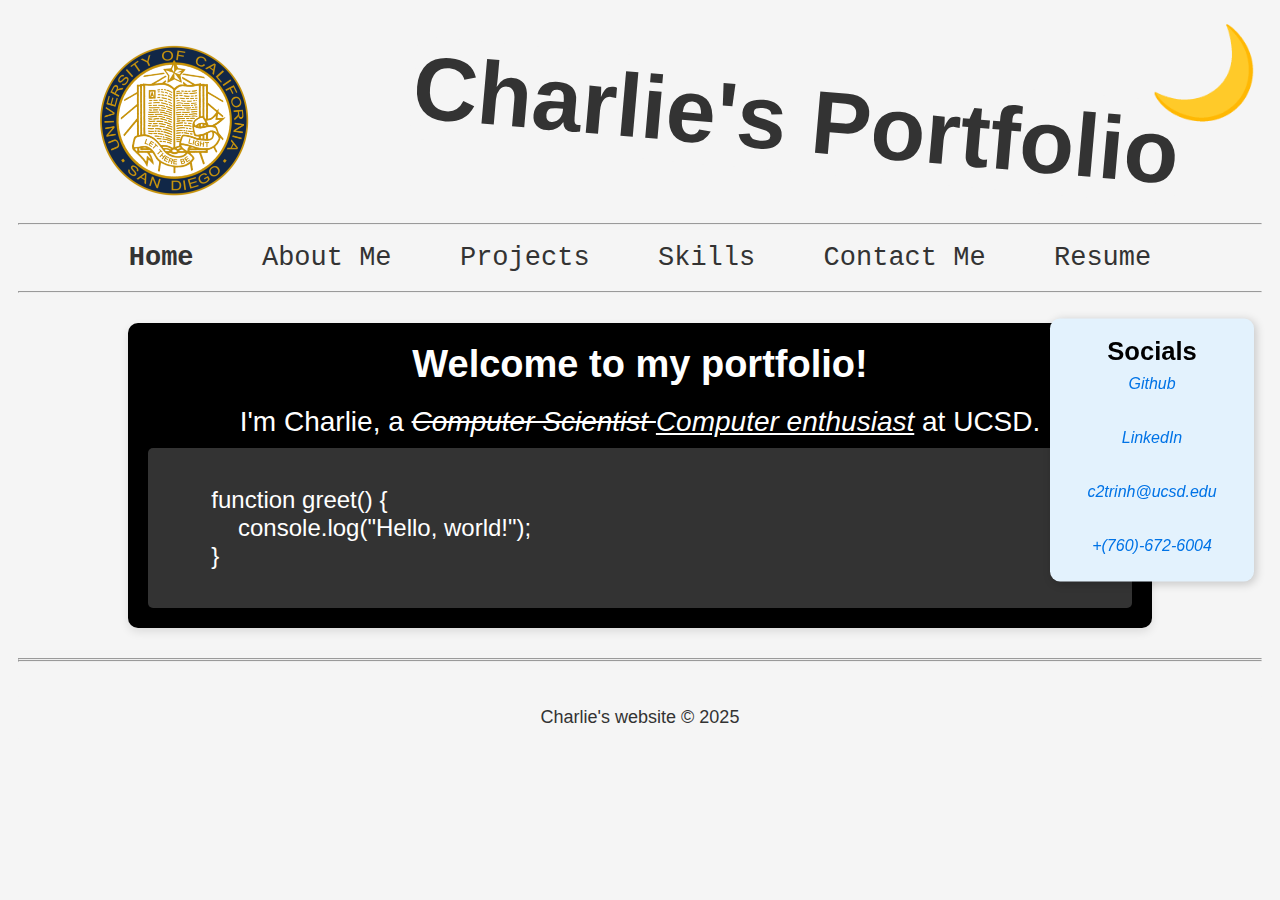
<file: index.html>
<!DOCTYPE html>
<html lang="en">

  <head>
    <meta charset="UTF-8">
    <meta name="viewport" content="width=device-width, initial-scale=1">
    <meta name="description" content="Charlie's personal portfolio">
    <meta name="author" content="Charlie Trinh">
    <meta name="keywords" content="portfolio, Charlie Trinh, web developer, projects, skills">
    <title>Charlie's Portfolio</title>
    <link rel="stylesheet" href="css/stylesheet_main.css">
    <link rel="icon" href="assets/computer-icon.png">
  </head>

  <body>


    <!-- noscript to make sure that if JS isnt enable, it reminds the viewer -->
    <noscript>
      <p>Your browser does not support JavaScript or it is disabled. Please enable JavaScript to view the dark/light mode toggler.</p>
    </noscript>
    <!-- custom tag usage -->
    <hello-world></hello-world>
    <script src="/js/hello-world.js"></script>


    <section id="top">
            <!-- dark light toggle button -->
            <button id="themeToggle" class="theme-toggle-button" aria-label="Toggle theme">🌙</button>
            <!-- UCSD logo and some backup images incase if one doesnt load -->
            <picture>
              <source srcset="/assets/UCSD-logo.svg.png" type="image/png">
              <source srcset="/assets/UCSD-logo.jpeg" type="image/jpeg">
              <img src="/assets/UCSD-logo.jpeg" alt="Image of UCSD logo" width="150" height="150">
            </picture>
    <!-- title of my site -->
    <header>
      <h1>Charlie's Portfolio</h1>
    </header>

    </section>

      <hr>


    <!-- nav bar so we can navigate through each page -->
    <nav>
      <ul>
        <li><a href="/index.html"><b>Home</b></a></li>
        <li><a href="html/aboutme.html">About Me</a></li>
        <li><a href="html/projects.html">Projects</a></li>
        <li><a href="html/skills.html">Skills</a></li>
        <li><a href="/html/form-no-js.html">Contact Me</a></li>
        <li><a href="/assets/Resume-Charlie-Trinh.pdf" target="_blank">Resume</a></li>
      </ul>
    </nav>

    <hr>

    <!-- main content of this page -->
    <main>
      <hgroup>
        <h1>Welcome to my portfolio!</h1>
        <p>I'm Charlie, a <em><del>Computer Scientist </del><ins>Computer enthusiast</ins></em> at UCSD.</p>
      </hgroup>

      <pre><code>
        function greet() {
            console.log("Hello, world!");
        }
        </code></pre>

    </main>

    <hr>

    <!-- separate content from main -->
    <aside>
      <h2>Socials</h2>
      <address>
        <a href="https://github.com/Charlitoes" target="_blank">Github</a>
        <br>
        <a href="https://www.linkedin.com/in/charlie-trinh/" target="_blank">LinkedIn</a>
        <br>
        <a href="mailto:c2trinh@ucsd.edu">c2trinh@ucsd.edu</a>
        <br>
        <a href="tel:+7606726004">+(760)-672-6004</a>
      </address>
    </aside>

  <hr>

  <footer>
    <p>Charlie's website © 2025</p>
  </footer>

  <script src="/js/dark-light-mode.js"></script>
</body>
</html>
</file>
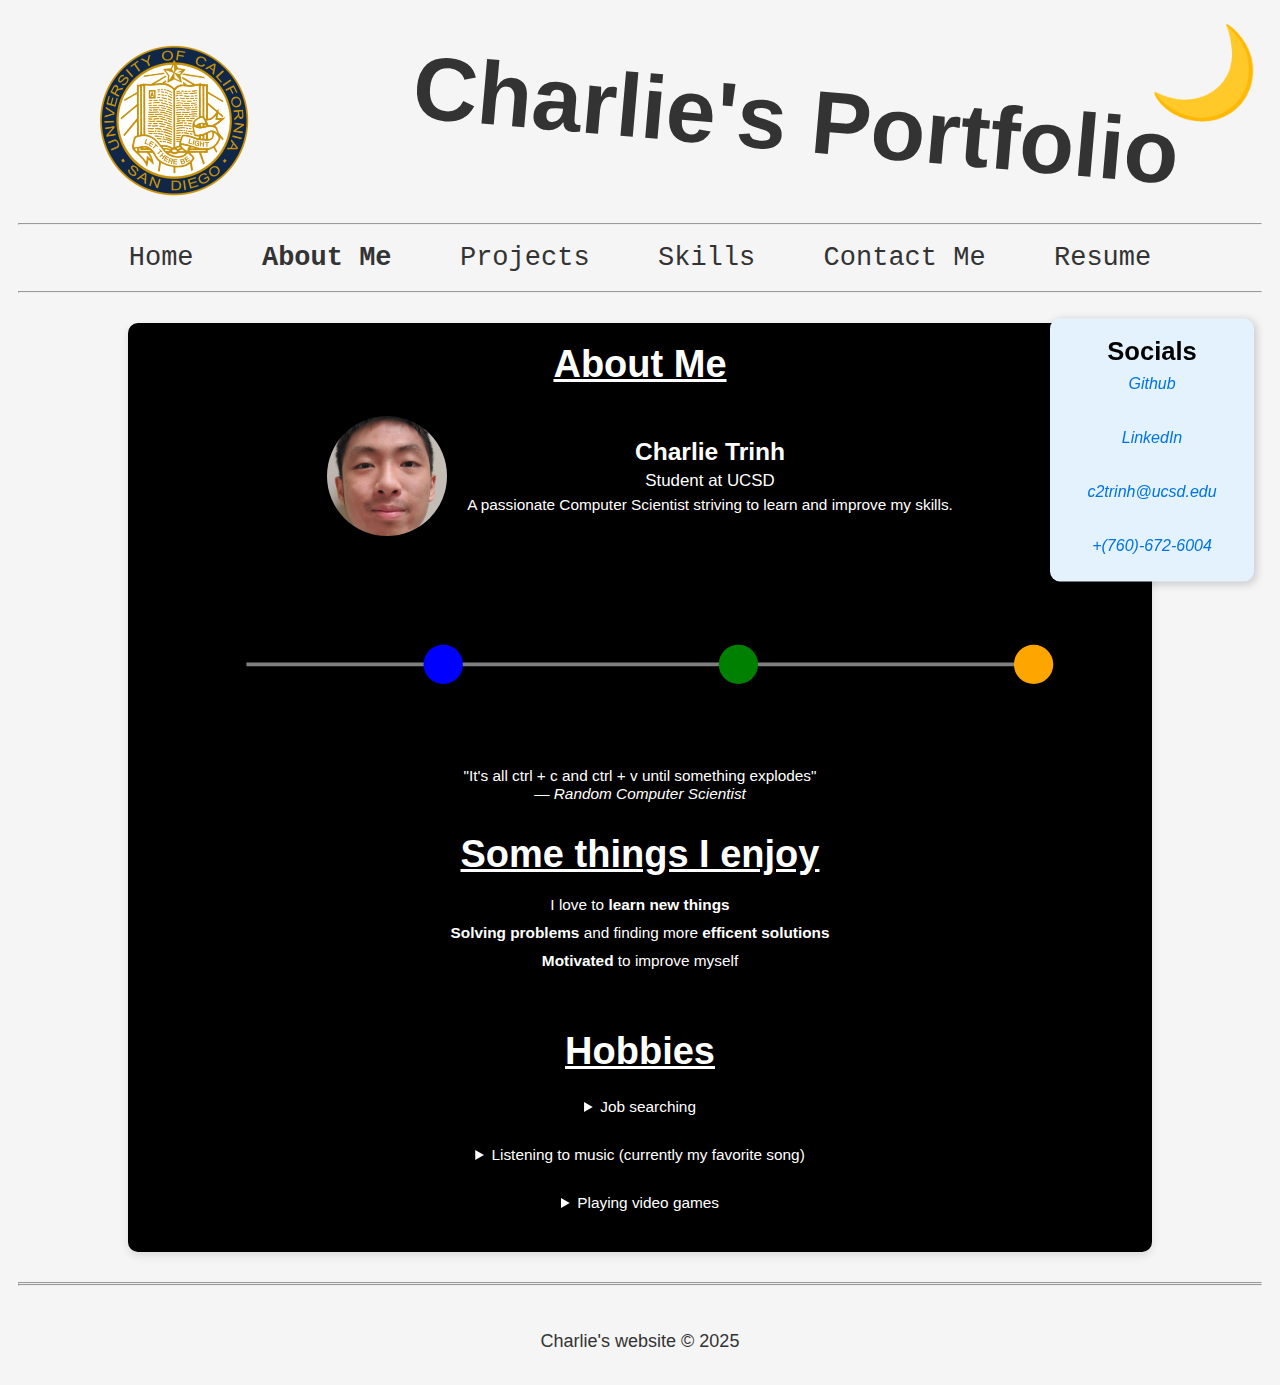
<file: html/aboutme.html>
<!DOCTYPE html>
<html lang="en">
<head>
    <meta charset="UTF-8">
    <meta name="viewport" content="width=device-width, initial-scale=1">
    <meta name="description" content="Charlie's personal portfolio">
    <meta name="author" content="Charlie Trinh">
    <meta name="keywords" content="portfolio, Charlie Trinh, web developer, projects, skills">
    <title>Charlie's Portfolio</title>
    <link rel="icon" href="/assets/computer-icon.png">
    <link rel="stylesheet" href="/css/profile-card.css">
    <link rel="stylesheet" href="/css/stylesheet_main.css">
    <link rel="stylesheet" href="/css/aboutme.css">
</head>

<body>

    <!-- noscript to make sure that if JS isnt enable, it reminds the viewer -->
    <noscript>
        <p>Your browser does not support JavaScript or it is disabled. Please enable JavaScript to view dark/light mode toggler.</p>
      </noscript>

    <section id="top">

            <!-- dark light toggle button -->
    <button id="themeToggle" class="theme-toggle-button" aria-label="Toggle theme">🌙</button>
    
    <!-- UCSD logo and some backup images incase if one doesnt load -->
    <picture>
        <source srcset="/assets/UCSD-logo.svg.png" type="image/png">
        <source srcset="/assets/UCSD-logo.jpeg" type="image/jpeg">
        <img src="/assets/UCSD-logo.svg.png" alt="Image of UCSD logo" width="150" height="150">
    </picture>

        <!-- title of my site -->
        <header>
            <h1>Charlie's Portfolio</h1>
          </header>

</section>

    <hr>

    <!-- nav bar so we can navigate through each page -->
    <nav>
        <ul>
          <li><a href="/index.html">Home</a></li>
          <li><a href="/html/aboutme.html"><b>About Me</b></a></li>
          <li><a href="/html/projects.html">Projects</a></li>
          <li><a href="/html/skills.html">Skills</a></li>
          <li><a href="/html/form-no-js.html">Contact Me</a></li>
          <li><a href="/assets/Resume-Charlie-Trinh.pdf" target="_blank">Resume</a></li>
        </ul>
      </nav>

      <hr>
    
    <!-- main content of this page -->
    <main>
        <h2><u>About Me</u></h2>

        <!-- use a custom html tag called profile-card to make the css profile card for myself -->
        <section class="profile">
            <profile-card>
            <div class="profile-content">
                <img src="/assets/Charlie's-pic.jpg" alt="Profile Picture" class="profile-img">
                <div class="profile-info">
                <h2 class="name">Charlie Trinh</h2>
                <p class="title">Student at UCSD</p>
                <p class="bio">A passionate Computer Scientist striving to learn and improve my skills.</p>
                </div>
            </div>
            </profile-card>
    
        </section>

        <!-- use svg to create a timeline of my education -->
        <div class="Timeline">
            <svg viewBox="0 0 500 100" preserveAspectRatio="xMidYMid meet" style="width: 100%; height: auto;">
                <!-- Timeline Line -->
                <line x1="50" y1="50" x2="450" y2="50" stroke="gray" stroke-width="2"/>
            
                <!-- Milestones -->
                <circle cx="150" cy="50" r="10" fill="blue"/>
                <circle cx="300" cy="50" r="10" fill="green"/>
                <circle cx="450" cy="50" r="10" fill="orange"/>
            
                <!-- Labels -->
                <text x="71" y="80" font-family="Arial" font-size="14">High School(2017-2021)</text>
                <text x="235" y="80" font-family="Arial" font-size="14">College(2021-Present)</text>
                <text x="435" y="80" font-family="Arial" font-size="14">TBD...</text>
            </svg>
        </div>

        <!-- used blockquote tag to write out this code as well as kbd tag to type out keyboard presses -->
        <blockquote>
            <p>"It's all <kbd>ctrl</kbd> + <kbd>c</kbd> and <kbd>ctrl</kbd> + <kbd>v</kbd> until something explodes"</p>
            <cite>— Random Computer Scientist</cite>
        </blockquote>

        <!-- section to talk about my personality -->
        <section class="Enjoyments">
            <h2><u>Some things I enjoy</u></h2>
            <ul>
                <li><p>I love to <strong>learn new things</strong></p></li>
                <li><p><strong>Solving problems</strong> and finding more <strong>efficent solutions</strong></p></li>
                <li><p><strong>Motivated</strong> to improve myself</p></li>
            </ul>
        </section>

        <!-- section to talk about my hobbies -->
        <section class="Hobbies">
            <h2><u>Hobbies</u></h2>
            <details>
                <summary>Job searching</summary>
                <div class="details-content">
                    <p>Still looking!</p>
                </div>
            </details>
        
            <details>
                <summary>Listening to music (currently my favorite song)</summary>
                <div class="details-content">
                    <iframe src="https://open.spotify.com/embed/track/30oddeV4b75MDQ6JvkAXCW?utm_source=generator" frameborder="0" allowfullscreen=""></iframe>
                </div>
            </details>
        
            <details>
                <summary>Playing video games</summary>
                <div class="details-content">
                    <p>Final Fantasy</p>
                    <p class="minecraft">Minecraft</p>
                </div>
            </details>
        </section>
    </main>
    <hr>


                <!-- separate content from main -->
                <aside>
                    <h2>Socials</h2>
                    <address>
                      <a href="https://github.com/Charlitoes" target="_blank">Github</a>
                      <br>
                      <a href="https://www.linkedin.com/in/charlie-trinh/" target="_blank">LinkedIn</a>
                      <br>
                      <a href="mailto:c2trinh@ucsd.edu">c2trinh@ucsd.edu</a>
                      <br>
                      <a href="tel:+7606726004">+(760)-672-6004</a>
                    </address>
                  </aside>
            
                  <hr>
    <footer>
        <p>Charlie's website © 2025</p>
    </footer>

    <script src="/js/dark-light-mode.js"></script>
</body>

</html>
</file>
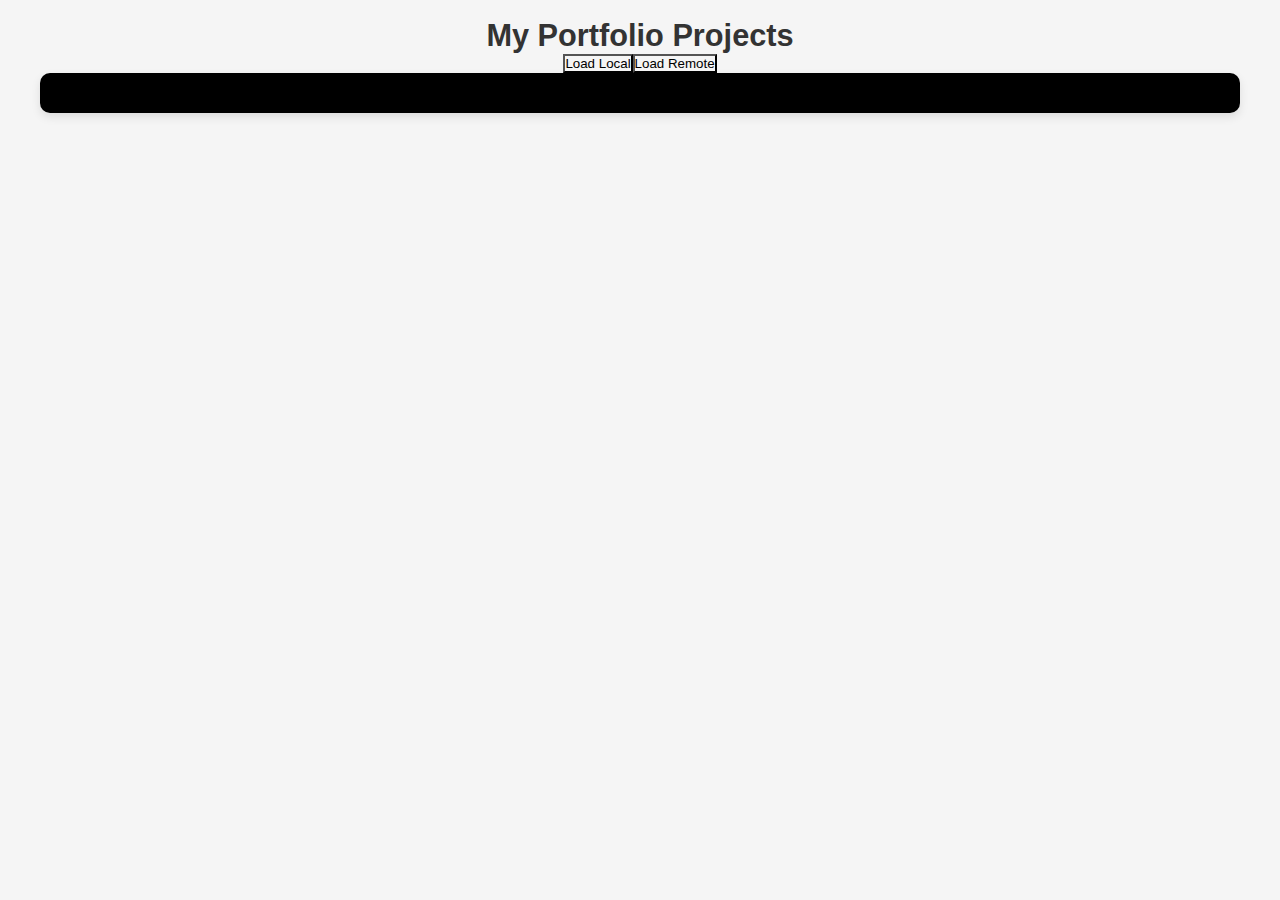
<file: html/customelement.html>
<!DOCTYPE html> 
<html lang="en">

  <head>
    <meta charset="UTF-8">
    <meta name="viewport" content="width=device-width, initial-scale=1">
    <meta name="description" content="Charlie's personal portfolio">
    <meta name="author" content="Charlie Trinh">
    <meta name="keywords" content="portfolio, Charlie Trinh, web developer, projects, skills">
    <title>Charlie's Portfolio</title>
    <link rel="stylesheet" href="/css/stylesheet_main.css">
    <link rel="icon" href="/assets/computer-icon.png">
  </head>


  <body>
    <header>
        <h1>My Portfolio Projects</h1>
    </header>
    
    <main id="project-list">
    </main>

    <script src="/js/project-card.js"></script>
</body>
</html>
</file>
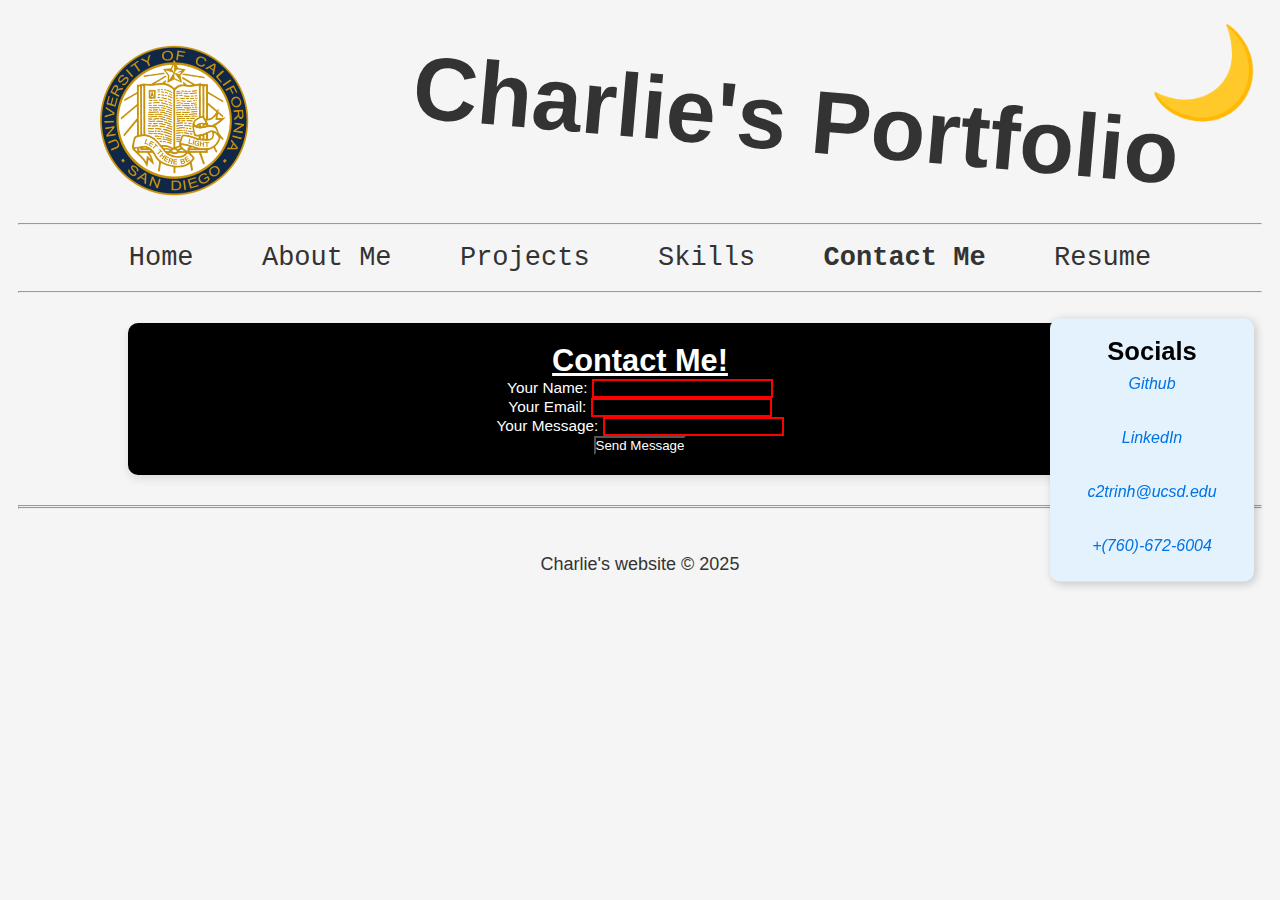
<file: html/form-no-js.html>
<!DOCTYPE html>
<html lang="en">
<head>
    <meta charset="UTF-8">
    <meta name="viewport" content="width=device-width, initial-scale=1">
    <meta name="description" content="Charlie's personal portfolio">
    <meta name="author" content="Charlie Trinh">
    <meta name="keywords" content="portfolio, Charlie Trinh, web developer, projects, skills">
    <title>Charlie's Portfolio</title>
    <link rel="icon" href="/assets/computer-icon.png">
    <link rel="stylesheet" href="/css/stylesheet_main.css">
    <link rel="stylesheet" href="/css/contactme.css">
</head>

<body>


    <!-- noscript to make sure that if JS isnt enable, it reminds the viewer -->
    <noscript>
        <p>Your browser does not support JavaScript or it is disabled. Please enable JavaScript to view dark/light mode toggler.</p>
      </noscript>


      <section id="top">
            <!-- dark light toggle button -->
            <button id="themeToggle" class="theme-toggle-button" aria-label="Toggle theme">🌙</button>

    <!-- UCSD logo and some backup images incase if one doesnt load -->
    <picture>
        <source srcset="/assets/UCSD-logo.svg.png" type="image/png">
        <source srcset="/assets/UCSD-logo.jpeg" type="image/jpeg">
        <img src="/assets/UCSD-logo.svg.png" alt="Image of UCSD logo" width="150" height="150">
    </picture>

          <!-- title of my site -->
          <header>
            <h1>Charlie's Portfolio</h1>
          </header>
</section>
    <hr>
      


    <!--Navagation bar to reach the other pages-->
    <nav>
        <ul>
            <li><a href="/index.html">Home</a></li>
            <li><a href="/html/aboutme.html">About Me</a></li>
            <li><a href="/html/projects.html">Projects</a></li>
            <li><a href="/html/skills.html">Skills</a></li>
            <li><a href="/html/form-no-js.html"><b>Contact Me</b></a></li>
            <li><a href="/assets/Resume-Charlie-Trinh.pdf" target="_blank">Resume</a></li>
        </ul>
      </nav>

      <hr>
    <!-- main content of this page -->
    <main>
        <h1><u>Contact Me!</u></h1>
        <!-- used a form to create a space for text boxes so viewers can send me a message -->
        <!-- they will need a name, valid email, their message and a rating to be able to send a message through this form -->
        <form action="https://httpbin.org/post" method="POST">
            <label for="name">Your Name:</label>
            <input type="text" id="name" name="name" required>
            <br>
            <label for="email">Your Email:</label>
            <input type="email" id="email" name="email" required>
            <br>
            <label for="message">Your Message:</label>
            <input type="text" id="message" name="message" rows="5" maxlength="148" pattern="[A-Za-z0-9 ]+" required></textarea>
            <br>
            <input type="hidden" name="potential_bot" value="true">
            <button type="submit">Send Message</button>
        </form>
    </main>

    <hr>

        <!-- separate content from main -->
        <aside>
            <h2>Socials</h2>
            <address>
              <a href="https://github.com/Charlitoes" target="_blank">Github</a>
              <br>
              <a href="https://www.linkedin.com/in/charlie-trinh/" target="_blank">LinkedIn</a>
              <br>
              <a href="mailto:c2trinh@ucsd.edu">c2trinh@ucsd.edu</a>
              <br>
              <a href="tel:+7606726004">+(760)-672-6004</a>
            </address>
          </aside>

    <hr>

    <footer>
        <p>Charlie's website © 2025</p>
    </footer>

    <script src="/js/dark-light-mode.js"></script>

</body>

</html>
</file>
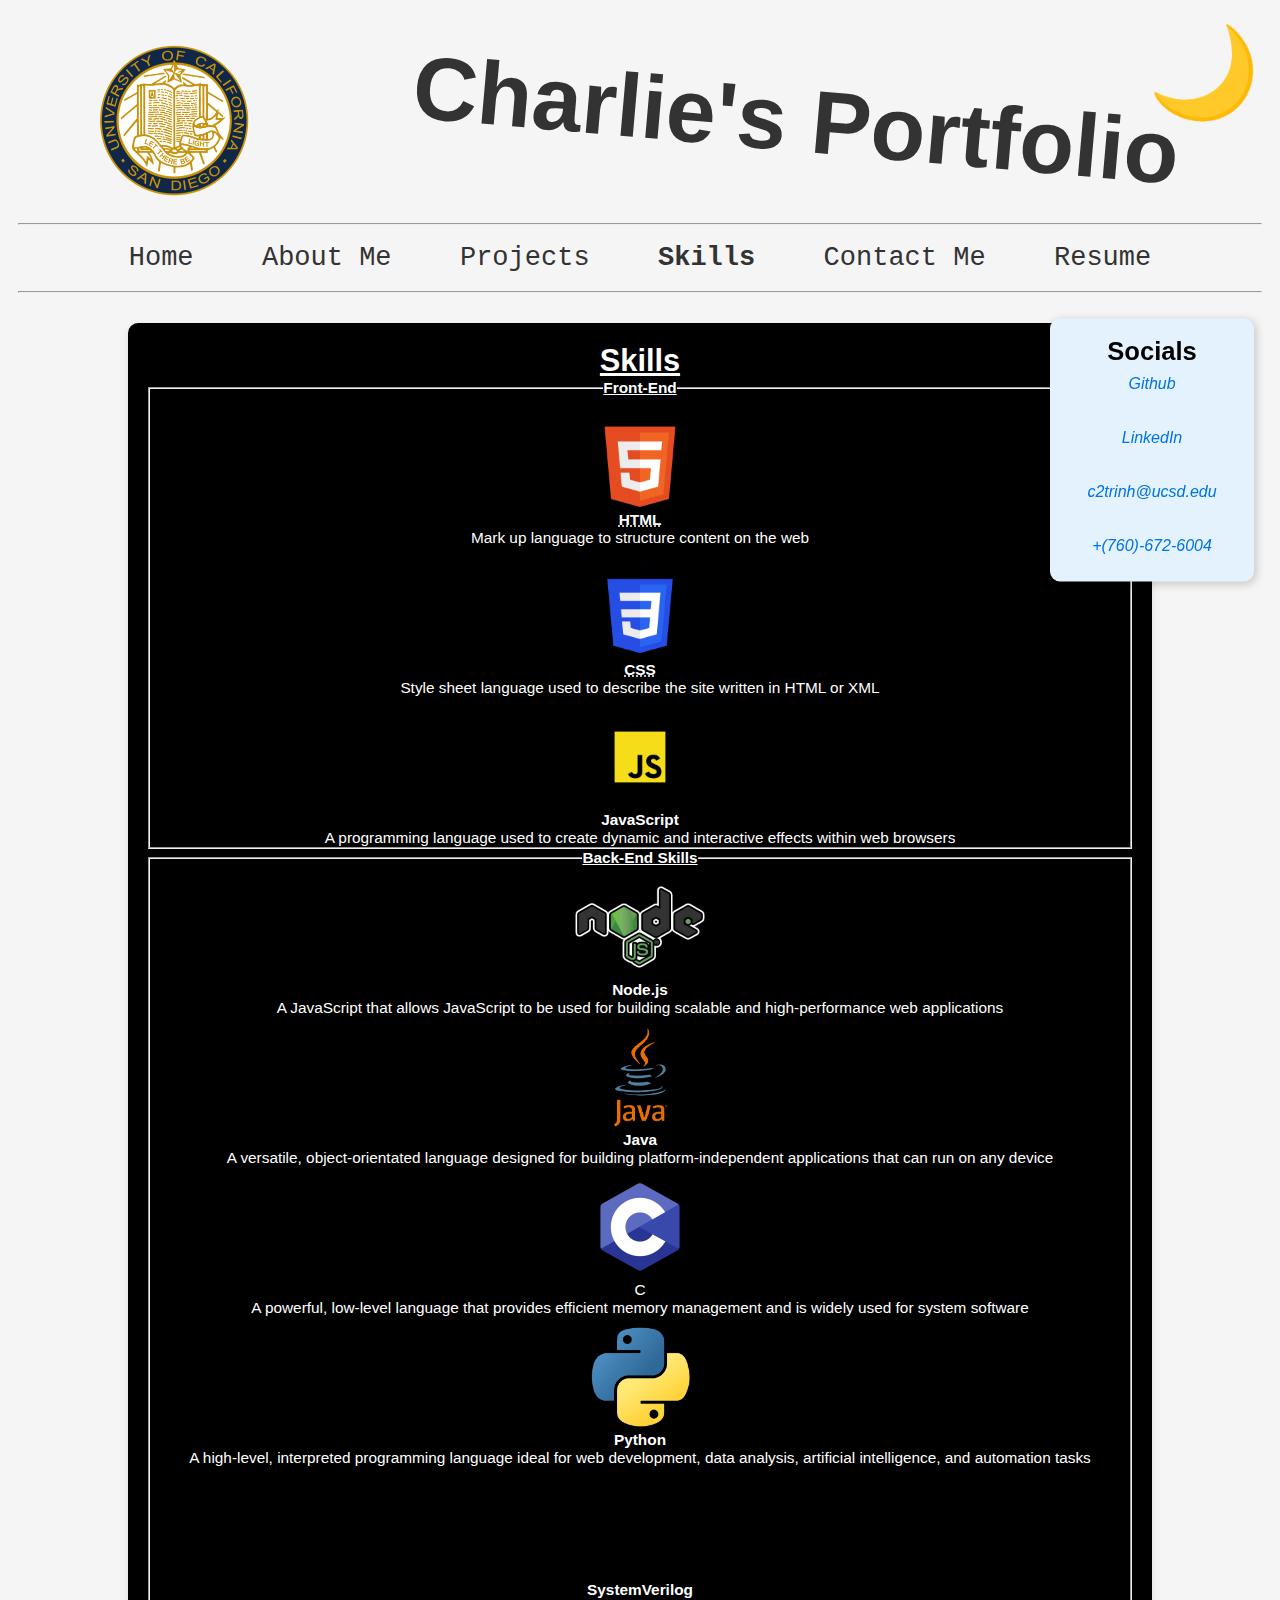
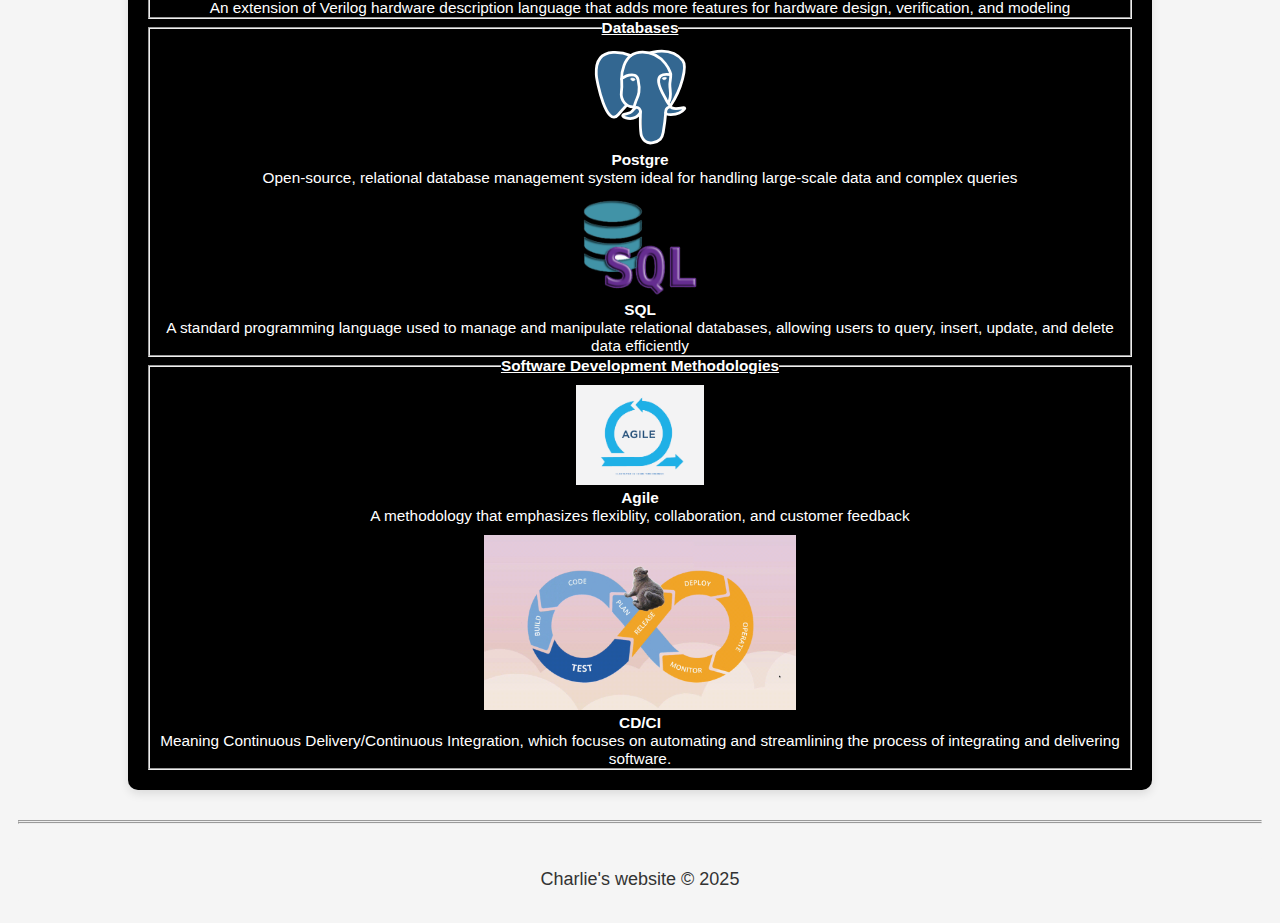
<file: html/skills.html>
<!DOCTYPE html>
<html lang="en">
<head>
    <meta charset="UTF-8">
    <meta name="viewport" content="width=device-width, initial-scale=1">
    <meta name="description" content="Charlie's personal portfolio">
    <meta name="author" content="Charlie Trinh">
    <meta name="keywords" content="portfolio, Charlie Trinh, web developer, projects, skills">
    <title>Charlie's Portfolio</title>
    <link rel="icon" href="/assets/computer-icon.png">
    <link rel="stylesheet" href="/css/stylesheet_main.css">
    <link rel="stylesheet" href="/css/skills.css">
</head>

<body>


    <!-- noscript to make sure that if JS isnt enable, it reminds the viewer -->
    <noscript>
        <p>Your browser does not support JavaScript or it is disabled. Please enable JavaScript to view dark/light mode toggler.</p>
      </noscript>

      

    
    <section id="top">
            <!-- dark light toggle button -->
            <button id="themeToggle" class="theme-toggle-button" aria-label="Toggle theme">🌙</button>
    <!-- UCSD logo and some backup images incase if one doesnt load -->
    <picture>
        <source srcset="/assets/UCSD-logo.svg.png" type="image/png">
        <source srcset="/assets/UCSD-logo.jpeg" type="image/jpeg">
        <img src="/assets/UCSD-logo.svg.png" alt="Image of UCSD logo" width="150" height="150">
    </picture>

          <!-- title of my site -->
          <header>
            <h1>Charlie's Portfolio</h1>
          </header>
  </section>
    <hr>

    <!-- nav bar so we can navigate through each page -->
    <nav>
        <ul>
            <li><a href="/index.html">Home</a></li>
            <li><a href="/html/aboutme.html">About Me</a></li>
            <li><a href="/html/projects.html">Projects</a></li>
            <li><a href="/html/skills.html"><b>Skills</b></a></li>
            <li><a href="/html/form-no-js.html">Contact Me</a></li>
            <li><a href="/assets/Resume-Charlie-Trinh.pdf" target="_blank">Resume</a></li>
        </ul>
      </nav>

      <hr>

    <!-- main content for this page -->
    <main>
    <h1><u>Skills</u></h1>
    
    <!-- I put all my skills within this div -->
    <div id="skills">

        <!-- using fieldset I wrapped each section of my skills in separate boxes -->
        <!-- Front-end fieldset -->
        <fieldset>
          <legend><b><u>Front-End</u></b></legend>
            <dl>
                <img class="programming" src="/assets/html5_logo.svg.png" alt="HTML logo"><dt><abbr title="HyperText Markup Language"><b>HTML</b></abbr></dt>
                <dd>Mark up language to structure content on the web</dd>
                <img class="programming" src="/assets/CSS-Logo-2011.png" alt="CSS logo"><dt><abbr title="Cascading Style Sheets"><b>CSS</b></abbr></dt>
                <dd>Style sheet language used to describe the site written in HTML or XML</dd>
                <img class="programming" src="/assets/js_logo.png" alt="Javascript logo"><dt><b>JavaScript</b></dt>
                <dd>A programming language used to create dynamic and interactive effects within web browsers</dd>
            </dl>
        </fieldset>
        
        <!-- Back-end fieldset -->
        <fieldset>
          <legend><b><u>Back-End Skills</u></b></legend>
            <dl>
                <img class="programming" src="/assets/nodejs_logo.png" alt="Node.js logo"><dt><b>Node.js</b></dt>
                <dd>A JavaScript that allows JavaScript to be used for building scalable and high-performance web applications</dd>
                <img class="programming" src="/assets/java_logo.png" alt="Java logo"><dt><b>Java</b></dt>
                <dd>A versatile, object-orientated language designed for building platform-independent applications that can run on any device</dd>
                <img class="programming" src="/assets/c_logo.png" alt="C logo"><dt>C</dt>
                <dd>A powerful, low-level language that provides efficient memory management and is widely used for system software</dd>
                <img class="programming" src="/assets/python_logo.png" alt="Python logo"><dt><b>Python</b></dt>
                <dd>A high-level, interpreted programming language ideal for web development, data analysis, artificial intelligence, and automation tasks</dd>
                <img class="programming" src="/assets/SystemVerilog_logo.svg" alt="SystemVerilog logo"><dt><b>SystemVerilog</b></dt>
                <dd>An extension of Verilog hardware description language that adds more features for hardware design, verification, and modeling</dd>
            </dl>
        </fieldset>
        
        <!-- Databases fieldset -->
        <fieldset>
            <legend><b><u>Databases</u></b></legend>
                <dl>
                    <img class="programming" src="/assets/Postgresql_logo.svg" alt="Postgre logo"><dt><b>Postgre</b></dt>
                    <dd>Open-source, relational database management system ideal for handling large-scale data and complex queries</dd>
                    <img class="programming" src="/assets/sql_logo.png" alt="SQL logo"><dt><b>SQL</b></dt>
                    <dd>A standard programming language used to manage and manipulate relational databases, allowing users to query, insert, update, and delete data efficiently</dd>
                </dl>
        </fieldset>

        <!-- Software Development Methodologies fieldset -->
        <fieldset>
          <legend><b><u>Software Development Methodologies</u></b></legend>
            <dl>
              <img class="programming" src="/assets/agile_logo.png" alt="Agile logo"><dt><b>Agile</b></dt>
              <dd>A methodology that emphasizes flexiblity, collaboration, and customer feedback</dd> 
              <img class="gif" src="/assets/cdci_gif.gif" alt="CD/CI Gif"><dt><b>CD/CI</b></dt>
              <dd>Meaning Continuous Delivery/Continuous Integration, which focuses on automating and streamlining the process of integrating and delivering software.</dd>
            </dl>
        </fieldset>
        </div>
    </main>

    <hr>

    <!-- separate content from main -->
    <aside>
      <h2>Socials</h2>
      <address>
        <a href="https://github.com/Charlitoes" target="_blank">Github</a>
        <br>
        <a href="https://www.linkedin.com/in/charlie-trinh/" target="_blank">LinkedIn</a>
        <br>
        <a href="mailto:c2trinh@ucsd.edu">c2trinh@ucsd.edu</a>
        <br>
        <a href="tel:+7606726004">+(760)-672-6004</a>
      </address>
    </aside>

    <hr>

    <footer>
        <p>Charlie's website © 2025</p>
    </footer>

    <script src="/js/dark-light-mode.js"></script>

</body>
</html>
</file>
<file: css/stylesheet_main.css>
/* Global Variables */
:root {
    --primary-color: #0073e6;
    --secondary-color: #ff6600;
    --background-color: #f5f5f5;
    --text-color: #333;
    --font-family: 'Arial', sans-serif;
    --nav-link-color: black;
    --nav-link-hover: purple;
    --card-background: black;
    --card-text-color: white;
    --card-shadow: rgba(0, 0, 0, 0.1);
    --code-background: #333;
    --code-text: #fff;
    --sidebar-background: #e3f2fd;
}

[data-theme="dark"] {
    --background-color: #333;
    --text-color: #fff;
    --card-background: white;
    --card-text-color: black;
}

/* global styles */
* {
    margin: 0;
    padding: 0;
    box-sizing: border-box;
    font-family: var(--font-family, sans-serif);
    background-color: var(--background-color);
}

button.theme-toggle-button{
    font-size: large;
    position: absolute;
    top: 20px; /* Adjust this to move the button down */
    right: 20px; /* Adjust this to move the button closer to the right edge */
    background-color: transparent;
    border: none;
    font-size: 2em; /* Adjust the font size if necessary */
    cursor: pointer;
    z-index: 1000; /* Ensures the button stays on top of other elements */
    padding-left: 10px;
    transition: transform 0.3s ease;
}

.theme-toggle-button:hover {
    transform: scale(1.1); /* Optional: adds a hover effect */
}

body {
    background-color: var(--background-color);
    color: var(--text-color);
    text-align: center;
    padding: 2vh;
    font-size: 1.2vw;
    
}

/* header style */
section#top header{
    font-size: 3.5vw;
    display: flex;
    justify-content: center;
    align-items: center; 
    color: var(--text-color);
    transform: rotate(5deg);
}

section#top{
    font-size: 3.5vw;
    display: flex;
    justify-content: space-around;
    align-items: center; 
}


/* UCSD Logo */
picture img {
    display: block;
    margin: 3vh auto;
    max-width: 15vw; /* Scales with viewport width */
    height: auto;
}

/* nav bar */
nav {
    padding: 2vh 0;
    display: flex;
    justify-content: center; 

    ul {
        list-style: none;
        display: flex;
        justify-content: center; 
        gap: 3vw;
        flex-wrap: wrap; 

        li {
            display: inline-block;

            a {
                text-decoration: none;
                font-family: "Lucida Console", "Courier New", monospace;
                color: var(--nav-link-color, black);
                font-size: 3vh;
                padding: 10px 15px;
                transition: 0.3s ease-in-out;
                color: var(--text-color);

                b {
                    font-family: "Lucida Console", "Courier New", monospace;
                }

                &:hover {
                    color: var(--nav-link-hover, (in oklab, red 50%, blue 50%)); /* Change color on hover */   
                }
            }
        }
    }
}


/* main content*/
main {
    max-width: 1024px;
    margin: 30px auto;
    background: var(--card-background);
    padding: 20px;
    border-radius: 10px;
    box-shadow: 0 4px 10px var(--card-shadow, (0, 0, 0, 0.1));
}

hgroup {
    color: var(--card-text-color);
    background-color: var(--card-background);

    * {
        color: var(--card-text-color);
        background-color: var(--card-background);
    }

    h1 {
        font-size: 38px;
        margin-bottom: 10px;
        color: var(--card-text-color);
        background-color: var(--card-background);
    }

    p {
        color: var(--card-text-color);
        font-size: 28px;
        padding: 10px;
        background-color: var(--card-background);
    }
}

/* Code Block */
pre {
    background-color: var(--code-background, #333);
    color: var(--code-text, #fff);
    padding: 10px;
    border-radius: 5px;
    font-size: 24px;
    overflow-x: auto;
    text-align: left;
    code {
        background-color: var(--code-background, #333);
    }
}
/* Sidebar */
@keyframes slideInSidebar {
    from {
        transform: translateY(-50%) translateX(100%);
        opacity: 0;
    }
    to {
        transform: translateY(-50%) translateX(0);
        opacity: 1;
    }
}

aside {
    position: fixed; /* Sticks to the side */
    right: 2vw;
    top: 50%;
    transform: translateY(-50%);
    width: 16vw;
    background: var(--sidebar-background, #e3f2fd);
    padding: 2vh;
    border-radius: 10px;
    box-shadow: 2px 2px 10px rgba(0, 0, 0, 0.2);
    text-align: center;
    animation: slideInSidebar 0.8s ease-out;

    h2 {
        font-size: 2vw;
        margin-bottom: 1vh;
        color: black;
        background: var(--sidebar-background, #e3f2fd);
    }
}

address {
    background: var(--sidebar-background, #e3f2fd);

    a {
        display: block;
        color: var(--primary-color, #0073e6);
        font-size: 1.25vw;
        margin: 1vh 0;
        text-decoration: none;
        transition: color 0.3s;
        background: var(--sidebar-background, #e3f2fd);

        &:hover {
            color: var(--secondary-color, color(display-p3 1 0.5 0));
        }
    }
}

/* Project List Container - Centers Cards */
#project-list {
    display: flex;
    flex-wrap: wrap;
    justify-content: center;  /* Centers cards horizontally */
    align-items: center;      /* Aligns cards in the center */
    gap: 20px;                /* Adds spacing between cards */
    max-width: 1200px;
    margin: 0 auto;           /* Centers the entire section */
    padding: 20px;
}

project-card {
    display: flex;
    flex-direction: column;
    width: 350px;     /* Fixed width */
    height: 350px;    /* Fixed height for uniformity */
}

/* Image Styling */
project-card::part(image) {
    width: 25%;
    height: 50px; /* Fixed height for uniform images */
    object-fit: cover; /* Ensures images fill the space properly */
    border-radius: 5px;
}

/* Title Styling */
project-card::part(title) {
    font-size: 1.2em;
    font-weight: bold;
    margin: 8px 0;
}

/* Description Styling */
project-card::part(description) {
    font-size: 1em;
    color: #333;
    flex-grow: 1; /* Allows description to take available space */
    overflow: hidden;
    text-overflow: ellipsis;
    white-space: normal;
}

/* Link Button */
project-card::part(link) {
    margin-top: 10px;
    padding: 8px 12px;
    background: #007bff;
    color: white;
    text-decoration: none;
    border-radius: 5px;
    display: inline-block;
    transition: 0.3s;
}

project-card::part(link):hover {
    background: #0056b3;
}

/* Footer */
footer {
    padding: 15px;
    margin-top: 30px;
    font-size: 18px;
    border-radius: 5px;
    color: var(--text-color);
}

/* Media Queries for Mobile Screens */
@media (max-width: 768px) {
    section#top header{
        font-size: 7.5vw;
    }

    body {
        font-size: 3vw; /* Increase font size for readability */
    }

    nav ul {
        flex-direction: column;
        align-items: center;
        gap: 2vh;
    }

    main {
        width: 90vw; /* Expand content width */
        padding: 5vw;
    }

    picture img {
        max-width: 30vw; /* Scale UCSD logo properly */
    }

    address a {
        font-size: 4vw;
    }

    footer {
        font-size: 2.5vw;
    }


    hgroup h1 {
        font-size: 6vw;
    }
    
    hgroup p {
        font-size: 4vw;

    }
    
    /* Code Block */
    pre {
        font-size: 3vw;
    }

    aside {
        position: static; /* Default positioning */
        width: 75%; /* Full width for mobile */
        margin: 20px auto; /* Centers it */
        text-align: center; /* Aligns content */
        margin-top: 40dvw;
        h2{
            font-size: 6vw;
        }
    }
}

/* tablet/laptop breakpoint */
@media (min-width: 768px) and (max-width: 1024px) {

    address a {
        font-size: 3vw;
    }
    aside {
        position: static; /* Default positioning */
        width: 75%; /* Full width for mobile */
        margin: 20px auto; /* Centers it */
        text-align: center; /* Aligns content */
        margin-top: 40dvw;
        h2{
            font-size: 5vw;
        }
    }
}
</file>
<file: css/profile-card.css>
/* Global Variables */
:root {
  --primary-color: #0073e6;
  --secondary-color: #ff6600;
  --background-color: #f5f5f5;
  --text-color: #333;
  --font-family: 'Arial', sans-serif;
  --nav-link-color: black;
  --nav-link-hover: purple;
  --card-background: black;
  --card-text-color: white;
  --card-shadow: rgba(0, 0, 0, 0.1);
  --code-background: #333;
  --code-text: #fff;
  --sidebar-background: #e3f2fd;
}

[data-theme="dark"] {
  --background-color: #333;
  --text-color: #fff;
  --card-background: white;
  --card-text-color: black;
}

profile-card {
    display: block;
    margin: 20px;
    background-color: var(--card-background);
    color: var(--card-text-color);
    font-family: Arial, sans-serif;
  }
  
  profile-card .profile-content {
    display: flex;
    align-items: center;
    background-color: var(--card-background);
    color: var(--card-text-color);
    border-radius: 10px;
    overflow: hidden;
  }
  
  profile-card .profile-img {
    width: 120px;
    height: 120px;
    border-radius: 50%;
    object-fit: cover;
    margin: 10px;
  }
  
  profile-card .profile-info {
    padding: 10px;
  }
  
  profile-card .name {
    margin: 0;
    font-size: 1.6em;
    color: var(--card-text-color);
  }
  
  profile-card .title {
    margin: 5px 0;
    font-size: 1.1em;
    color: var(--card-text-color);
  }
  
  profile-card .bio {
    font-size: 1em;
    color: var(--card-text-color);
  }
</file>
<file: css/aboutme.css>
:root {
    --primary-color: #0073e6;
    --secondary-color: #ff6600;
    --background-color: #f5f5f5;
    --text-color: #333;
    --font-family: 'Arial', sans-serif;
    --nav-link-color: black;
    --nav-link-hover: purple;
    --card-background: black;
    --card-text-color: white;
    --card-shadow: rgba(0, 0, 0, 0.1);
    --code-background: #333;
    --code-text: #fff;
    --sidebar-background: #e3f2fd;
}

[data-theme="dark"] {
    --background-color: #333;
    --text-color: #fff;
    --card-background: white;
    --card-text-color: black;
}

main *{
    background-color: var(--card-background);
    color: var(--card-text-color);
}



h2 {
    font-size: 38px;
}

.profile{
    background-color: var(--card-background);
    color: var(--card-text-color);
    display: flex;
    justify-content: center;
}

.profile-content{
    background-color: var(--card-background);
    color: var(--card-text-color);
}

.Timeline svg {
    width: 100%;   /* Makes the SVG responsive, scaling to 100% of its container's width */
    height: auto;  /* Maintains aspect ratio of the SVG */
}

.Timeline text {
    font-size: .6vw; /* Scale text size based on viewport width */
    color: var(--card-text-color);
}

/* style for what I enjoy doing */
.Enjoyments {
    padding: 30px;
    margin-bottom: 20px;
    font-size: 1.2vw;
    background-color: var(--card-background);
    color: var(--card-text-color);

    h2 {
        margin-bottom: 20px;
        background-color: var(--card-background);
        color: var(--card-text-color);
    }

    ul {
        list-style-type: none;
        padding-left: 0;
        background-color: var(--card-background);
        color: var(--card-text-color);

        li {
            margin-bottom: 10px;
            background-color: var(--card-background);
            color: var(--card-text-color);
        }
    }
}

.Hobbies {
    display: flex;
    flex-direction: column;
    background-color: var(--card-background);
    color: var(--card-text-color);
    h2 {
        margin-bottom: 15px;
        background-color: var(--card-background);
        color: var(--card-text-color);
    }

    details {
        padding: 10px;
        margin: 0;
        background-color: var(--card-background);
        color: var(--card-text-color);
        summary {
            padding-bottom: 10px;
            background-color: var(--card-background);
            color: var(--card-text-color);
        }

        p.minecraft:hover {
            color: green;
        }
    }

    iframe {
        margin: 0;
        padding: 0;
        border: none;
        border-radius: 12px;   
        width: 50%; 
        height: 152px;
    }
}

/* Media Queries for Mobile Screens */
@media (max-width: 767px) {
    h2 {
        font-size: 6vw;
    }
    
    .Timeline text {
        font-size: 3.5vw; /* Scale text size based on viewport width */
    }

    .Enjoyments{
        font-size: 5vw;
    }

    .Hobbies{
        font-size: 5vw;
    }

    .Hobbies iframe{
        border-radius: 10px;   
        width: 100%; 
        height: 100px;
    }
    

}

/* tablet/laptop breakpoint */
@media (min-width: 768px) and (max-width: 1024px) {
    .Timeline text {
        font-size: 1.25vw; /* Scale text size based on viewport width */
    }

    .Enjoyments{
        font-size: 4vw;
    }

    .Hobbies{
        font-size: 4vw;
    }

    blockquote{
        font-size: 3vw;
    }
    
    .profile{
        display: flex;
        justify-content: center;
    }

    h2{
        font-size: 5vw;
    }
    .profile h2.name{
        font-size: 4vw;
    }

    .profile p{
        font-size: 2.75vw;
    }

    .Hobbies iframe {
        margin: 0;
        padding: 0;
        border: none;
        height: 150px;
        width: 300px;
    }
}
</file>
<file: css/contactme.css>
main * {
    background-color: var(--card-background);
    color: var(--card-text-color)
}

form:has(input:valid, textarea:valid) button {
    background-color: grey;
    color: white;
    cursor: pointer;
    transition: 0.3s;
}

form:has(input:valid, textarea:valid) button:hover {
    background-color: darkgrey;
}

input:required:invalid, textarea:required:invalid {
    border: 2px solid red;
}

input:required:valid, textarea:required:valid {
    border: 2px solid green;
}

.error-message {
    color: red;
    font-size: 14px;
    display: none; /* Hidden by default */
}

.char-count {
    font-size: 14px;
    margin-top: 5px;
    color: gray;
}

.warning {
    color: orange;
    font-weight: bold;
}

.error {
    color: red;
    font-weight: bold;
}
</file>
<file: css/skills.css>
main *{
    background-color: var(--card-background);
    color: var(--card-text-color)
}

img.programming{
    height: 100px;
    width: auto;
    margin-top: 10px;
}

img.gif{
    height: 175px;
    width: auto;
    margin-top: 10px;
}

/* Media Queries for Mobile Screens */
@media (max-width: 767px) {
    img.programming{
        height: 50px;
        width: auto;
    }

    img.gif{
        height: 125px;
        width: auto;
    }
    

}

/* tablet/laptop breakpoint */
@media (min-width: 768px) and (max-width: 1024px) {
    img.programming{
        height: 75px;
        width: auto;
    }

    img.gif{
        height: 150px;
        width: auto;
    }
    
}
</file>
